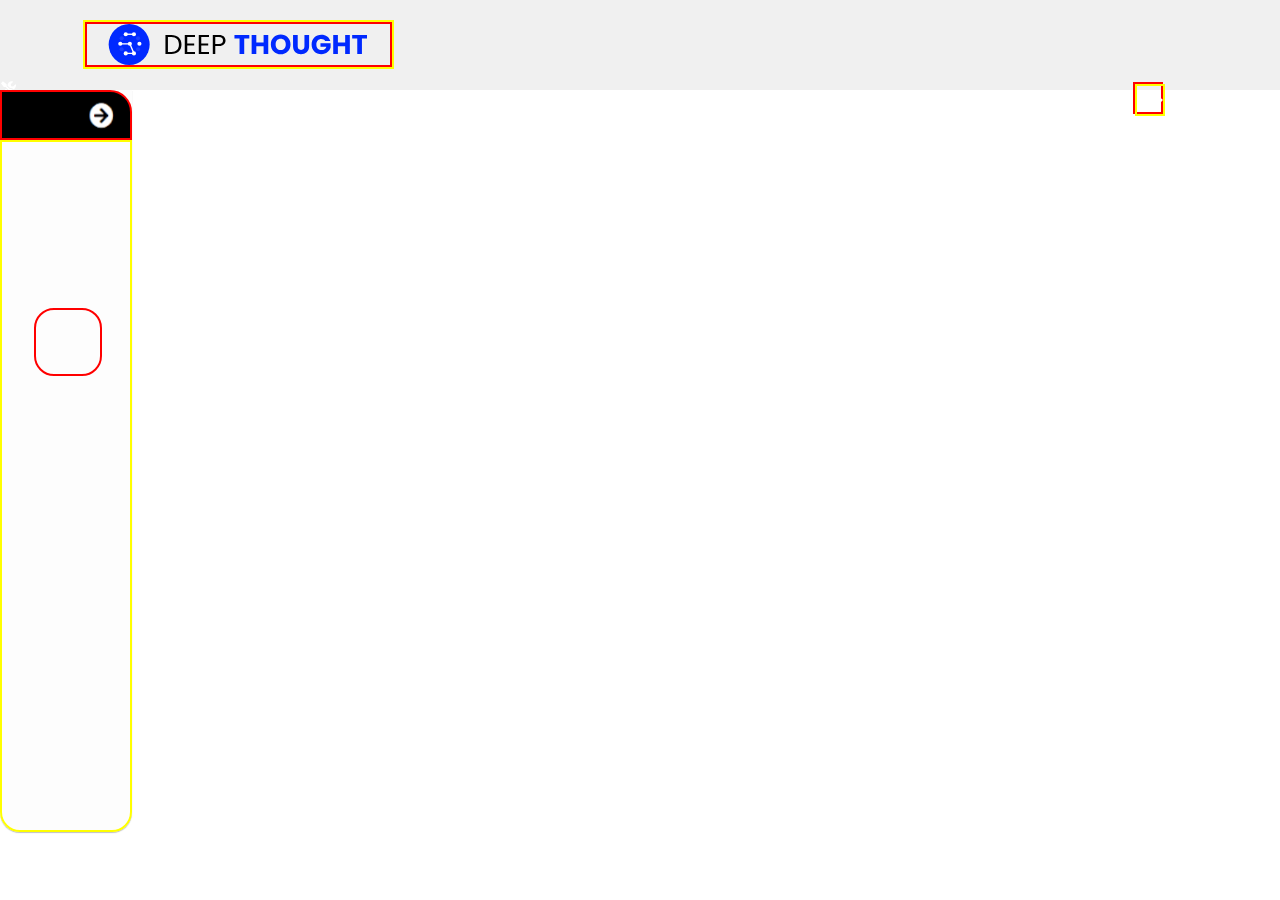
<file: Project 1/index.html>
<!DOCTYPE html>
<html lang="en">

<head>
    <meta charset="UTF-8">
    <meta name="viewport" content="width=device-width, initial-scale=1.0">
    <title>DTthon</title>
    <link rel="stylesheet" href="style.css">
</head>

<body>
    <!-- header -->
    <header>
        <div class="logo">
            <img src="assets/logo.svg" alt="logo">
        </div>

        <!-- <div class="icons"> -->
            <div class="icon home">
                <img src="assets/home-icon.svg" alt="home-icon">
            </div>

            <div class="icon tools">
                <img src="assets/tools.svg" alt="tools-icon">
            </div>

                <img class="image1" src="assets/notify.svg" alt="notify-icon">
                <img class="image2" src="assets/notify-ellipse.svg" alt="notify-icon">
            </div>

            <div class="icon profile">
                <img src="assets/profile-icon.png" alt="profile-icon">
            </div>

            <div class="icon-el dots">
                <div class="dot dot1"></div>
                <div class="dot dot2"></div>
                <div class="dot dot3"></div>
            </div>
        <!-- </div> -->
    </header>


    <!-- main -->
    <main>
        <div class="left">

            <div class=".left box1">
                <img src="assets/left_arrow.svg" alt="arrow">
            </div>


            <div class=".left box2">
                <div class="inner-box">
                    
                </div>
            </div>

        </div>
    </main>


    <script src="script.js"></script>
</body>

</html>
</file>
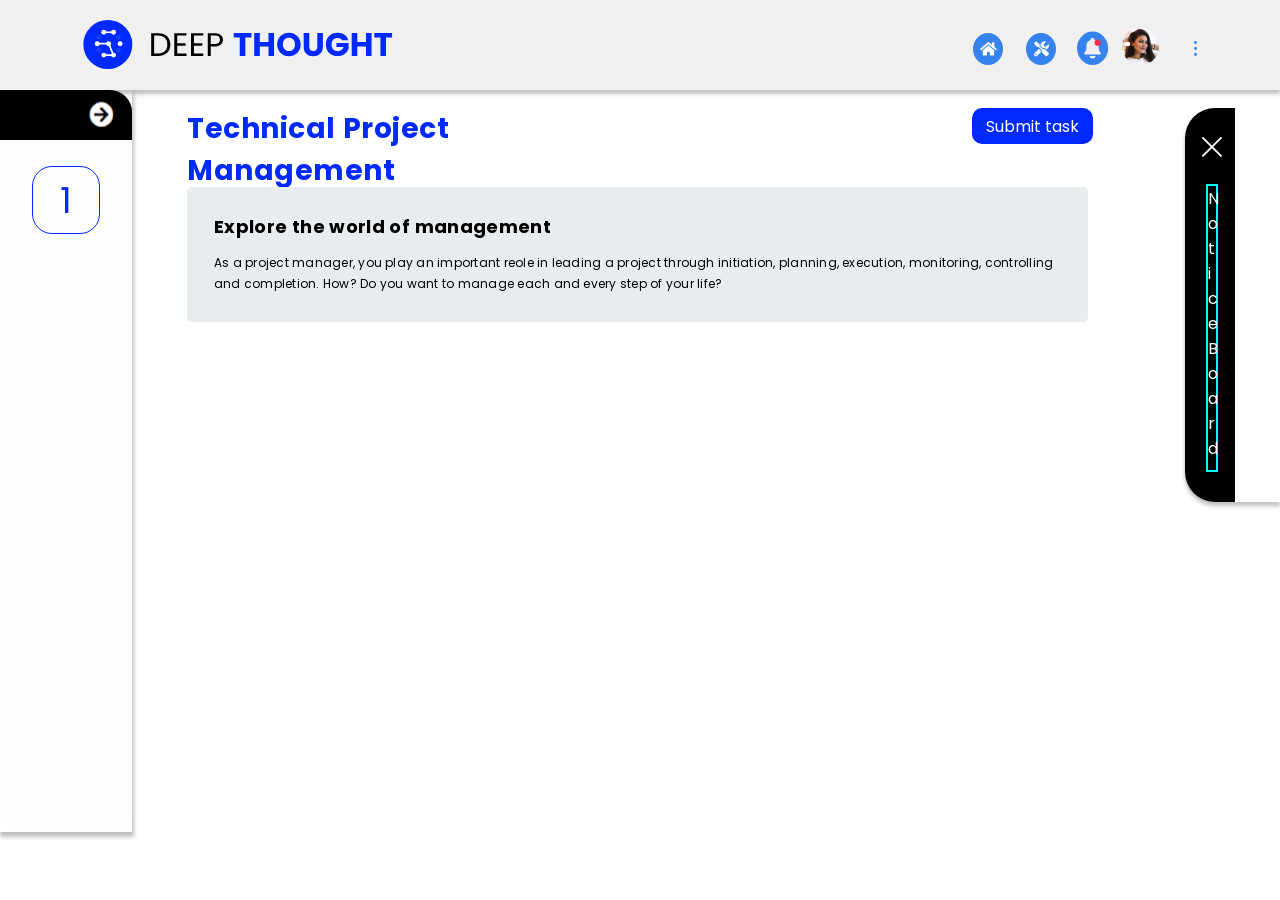
<file: Project 1/index2.html>
<!DOCTYPE html>
<html lang="en">
<head>
  <!-- Auhtor: Sagnika Goswami -->
   <!-- Date: 22 July 2024 -->
    <meta charset="UTF-8">
    <meta name="viewport" content="width=device-width, initial-scale=1.0">
    <title>DTthon</title>
    <link rel="stylesheet" href="style2.css">
    <link rel="preconnect" href="https://fonts.googleapis.com">
<link rel="preconnect" href="https://fonts.gstatic.com" crossorigin>
<link href="https://fonts.googleapis.com/css2?family=Poppins:ital,wght@0,100;0,200;0,300;0,400;0,500;0,600;0,700;0,800;0,900;1,100;1,200;1,300;1,400;1,500;1,600;1,700;1,800;1,900&display=swap" rel="stylesheet">
</head>
<body>
    <header>
        <!-- logo -->
         <div class="logo">
            <img src="assets/logo.svg" alt="logo">
         </div>

         <!-- icons -->
         <!-- home-icon -->
          <div class="icon home">
            <img src="assets/home.svg" alt="home-icon"  >
          </div>

          <!-- tools-icon -->
          <div class="icon tools">
            <img src="assets/tools.svg" alt="tools-icon" >
          </div>

          <!-- notify-icon -->
           <div class="icon notify">
            <img class="image1" src="assets/notification.svg" alt="notification-icon">
            <img class="image2" src="assets/notify-ellipse.svg" alt="notify-ellipse">
           </div>

           <!-- profile-icon -->
            <div class="profile">
              <img src="assets/profile-icon.png" alt="profile">
            </div>

            <!-- menu-dots -->
            <div class="menu-dot menu-dot1"></div>
            <div class="menu-dot menu-dot2"></div>
            <div class="menu-dot menu-dot3"></div>
    </header>


    <!-- main -->
     <!-- <main> -->
      <!-- left-panel -->
      <div class="left">
        <div class="box1">
          <img src="assets/left_arrow.svg" alt="arrow">
        </div>
        <div class="box2">
          <div class="sub-box2">1</div>
        </div>
      </div>

      <div class="heading">
      <h2>Technical Project Management</h2>
    </div>


    <div class="submit-button">
      <span>Submit task</span>
    </div>

    <div class="sub-heading">
      <div class="inner-box">
        <h3>Explore the world of management</h3>
        <p>As a project manager, you play an important reole in leading a project through initiation, planning, execution, monitoring, controlling and completion. How? Do you want to manage each and every step of your life?</p>
      </div>
    </div>


    <div class="right">
      <div class="box1">
          <div class="first-icon">
            <img src="assets/first-icon.svg" alt="X">
          </div>

          <div class="notice-board">
            <span>
              N
              o
              t
              i
              c
              e
              
              B
              o
              a
              r
              d
            </span>
          </div>
      </div>
    </div>


    <!-- <main>
    </main> -->





    
     <!-- </main> -->


     <div class="products">
      <!-- Hi -->
     </div>
     


    
</body>
<script src="script.js"></script>
</html>

<!-- Project 1 All Files and Assets -->
</file>
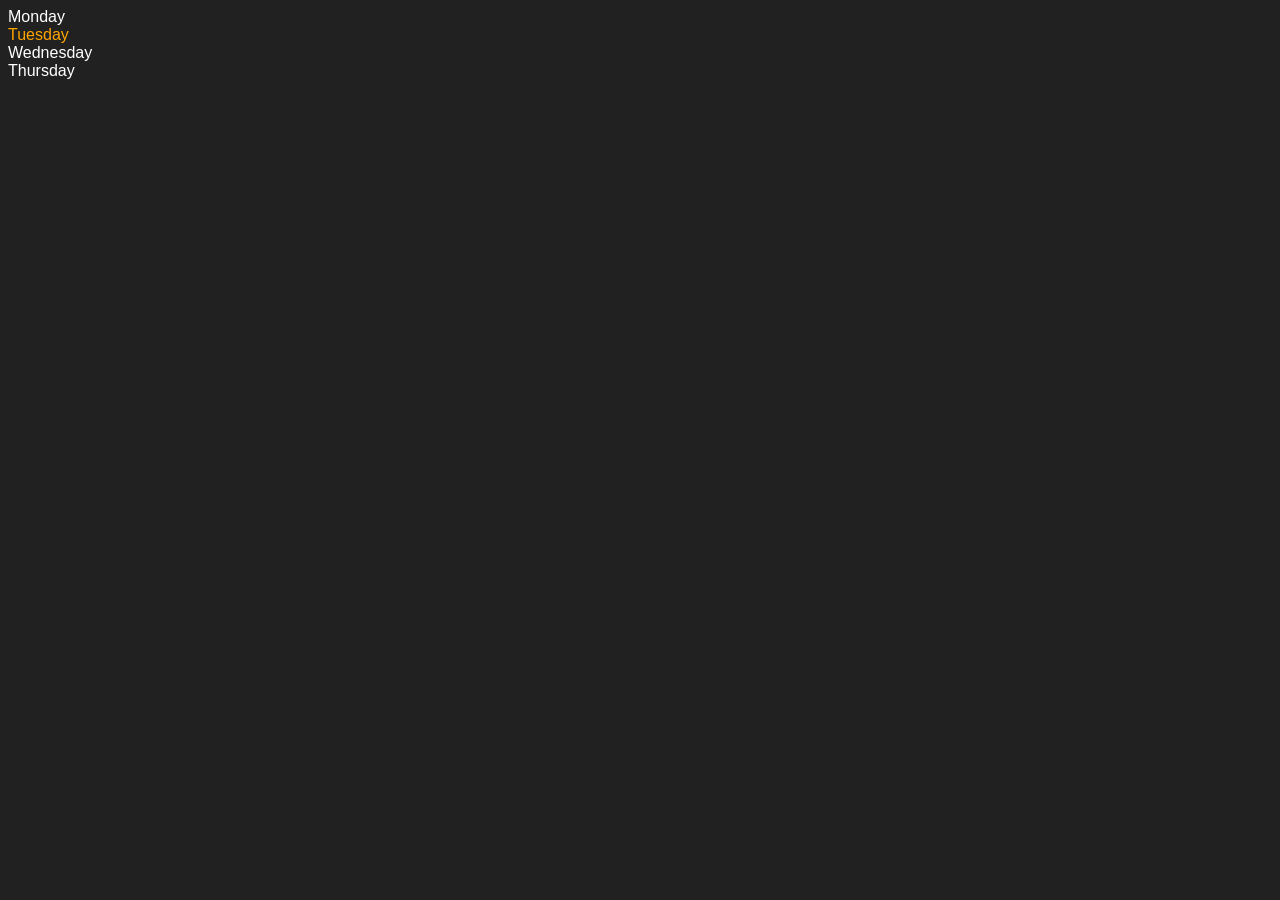
<file: Project 1/index3.html>
<!DOCTYPE html>
<html lang="en">
<head>
    <meta charset="UTF-8">
    <meta name="viewport" content="width=device-width, initial-scale=1.0">
    <title>DOM</title>
</head>
<body style="background-color: #212121; color: #fff;">
    <div class="parent">
        <div class="day">Monday</div>
        <div class="day">Tuesday</div>
        <div class="day">Wednesday</div>
        <div class="day">Thursday</div>
    </div>


    <script>
        const parent = document.querySelector('.parent');
        // console.log(parent);
        // console.log(parent.children[1].innerHTML);


    //     for(let i=0; i< parent.children.length; i++)
    // {
    //     console.log(parent.children[i].innerHTML)
    // }

    document.body.style.fontFamily = "Arial"
    parent.children[1].style.color = "orange"

    // console.log(parent.firstElementChild)
    // console.log(parent.lastElementChild)

    // let dayOne = document.querySelector('.day');
    // console.log(dayOne);
    // console.log(dayOne.parentElement)

    console.log("NODES: ", parent.childNodes)
    </script>
</body>
</html>
</file>
<file: Project 1/style.css>
:root {
    --header-color: #F0F0F0;
    --icon-color: #3683F0;
    --left-panel-color: #FDFDFD;
    --black-color: #000000;

}


* {
    margin: 0;
    padding: 0;
    box-sizing: border-box;
}


html,
body {
    height: 100%;
    max-width: 100%;
}


/* header */
header {
    position: relative;
    height: 90px;
    /* width: 100vw; */
    background-color: var(--header-color);
}

header .logo {
    position: relative;
    width: 311px;
    height: 49px;
    top: 20px;
    left: 83px;
    gap: 0px;
    opacity: 0px;
    border: 2px solid yellow;
}

header .logo img {
    height: 100%;
    width: 100%;
    border: 2px solid red;
}

/* header .icons {
    position: absolute;
    top: 20px;
    right: 83px;
    height: 49px;
    width: 40%;
    display: flex;
    align-items: center;
    justify-content: flex-end;

} */

/* header .icons .icon {
    border-radius: 50%;
    display: flex;
    justify-content: center;
    align-items: center;

    width: 30px;
    height: 32.37px;
    top: 0px;
    gap: 0px;
    opacity: 0px;
    background-color: var(--icon-color);
    margin-left: 30px;
}

header .icons .home {
    margin-left: 0;
    left: 0;
} */

header .home{
    position: relative;
    width: 30px;
height: 32.37px;
top: 33px;
left: 1133px;
gap: 0px;
opacity: 0px;
border: 2px solid red;
}

header .home img{
    width: 30px;
height: 32.37px;
top: 33px;
left: 1133px;
gap: 0px;
opacity: 0px;
border: 2px solid yellow;
}

header .icons .notify {
    position: relative;
    background-color: transparent;
    height: 36px;
    width: 36px;
}

header .icons .notify .image2 {
    position: absolute;
    top: 8px;
    right: 9px;
}

header .icons .dots .dot {
    width: 3.03px;
    height: 2.99px;
    border-radius: 50%;
    margin-top: 6px;
}

header .icons .dots {
    height: 100%;
    width: 3%;
    /* border: 2px solid yellow; */
    display: flex;
    flex-direction: column;
    justify-content: center;
    align-items: center;
    margin-left: 20px;
}

header .icons .dots .dot {
    background-color: var(--icon-color);
    border-radius: 50%;
}


/* main */
main {
    position: relative;
    /* height: calc(100vh - 90px); */
    /* width: 100vw; */
    background-color: aqua;
    left: 0;
}

main .left {
    position: absolute;
    width: 132px;
    height: 742px;
    left: 0;
    /* width: 20%;
height: 80%; */
    /* top: 140px; */
    gap: 0px;
    border-radius: 0px 0px 20px 20px;
    opacity: 0px;
    background-color: var(--left-panel-color);
    /* border: 2px solid red; */
    box-shadow: 0px 1px 1px 0px #00000040;

}

main .left .box1 {
    /* position: absolute; */
    width: 132px;
    height: 50px;
    top: 0;
    gap: 0px;
    border-radius: 0px 22px 0px 0px;
    opacity: 0px;
    background-color: var(--black-color);

    display: flex;
    align-items: center;
    border: 2px solid red;
    justify-content: flex-end;

}

main .left .box1 img {
    /* position: absolute; */
    /* position: relative; */
    width: 39px;
    height: 29px;
    top: 25px;
    left: 81px;
    gap: 0px;
    opacity: 0px;
    margin-right: calc(132px - 101px);
    margin-right: 81px;
    margin-right: calc(132px - 110px);
    margin-right: 10px;
}

main .left .box2 {
    /* position: absolute; */
    position: relative;
    width: 132px;
    height: 692px;
    top: 0px;
    gap: 0px;
    border-radius: 0px 0px 20px 20px;
    opacity: 0px;
    border: 2px solid yellow;
}


main .left .box2 .inner-box {
    position: relative;
    width: 68px;
    height: 68px;
    top: 166px;
    left: 32px;
    gap: 0px;
    border-radius: 20px;
    border: 1px 0px 0px 0px;
    opacity: 0px;
    border: 2px solid red;
}
</file>
<file: Project 1/style2.css>
:root {
    --icon-color: #3683F0;
    --header-color: #F0F0F0;
    --left-panel-color: #FDFDFD;
    --black-color: #000000;
    --left-panel-two-sub: #0029FF;
    --sub-heading-color: #E9ECEF;
    --white-color: #FFFFFF;

}


* {
    margin: 0;
    padding: 0;
    box-sizing: border-box;
    gap: 0px;
    opacity: 0px;
    font-family: Poppins;
}

html,
body {
    height: 100%;
    width: 100%;
    /* background-color: pink; */
}

/* header [nav-bar] */
header {
    position: relative;
    height: 90px;
    width: 100%;
    background-color: var(--header-color);
    box-shadow: 0px 4px 4px 0px #00000040;
}

/* nav-logo */
header .logo {
    position: relative;
    width: 311px;
    height: 49px;
    top: 20px;
    left: 83px;
    /* border: 2px solid red; */
    object-fit: cover;
}

header .logo img {
    height: 100%;
    width: 100%;
}

/* nav-icons */
header .icon {
    position: absolute;
    top: 33px;
    background-color: var(--icon-color);
    border-radius: 50%;
    width: 30px;
    height: 32.37px;
    display: flex;
    justify-content: center;
    align-items: center;
}

/* home-icon */
header .home {
    right: 277px;
}

/* tools-icon */
header .tools {
    right: 224px;
}

/* notification-icon */
header .notify {
    width: 30.27px;
    height: 32.52px;
    top: 31.91px;
    right: 171.85px;
    background-color: transparent;
}

header .notify .imgage1 {
    position: absolute;
    height: 100%;
    width: 100%;
    top: 0;
    right: 0;
}

header .notify .image2 {
    position: absolute;
    width: 7.06px;
    height: 7.59px;
    top: 38.41px;
    right: 7px;
    top: 7px;
}


header .profile {
    position: absolute;
    width: 37px;
    height: 37px;
    top: 28px;
    /* left: 1291px; */
    right: 121px;
    /* border: 2px solid red; */
    border-radius: 50%;
}

header .profile img {
    height: 100%;
    width: 100%;
}

header .menu-dot {
    position: absolute;
    width: 3.03px;
    height: 2.99px;
    right: 82.97px;
    background-color: var(--icon-color);
    border-radius: 50%;
}

header .menu-dot1 {
    top: 41px;
}

header .menu-dot2 {
    top: 46.98px;
}

header .menu-dot3 {
    top: 52.97px;
}


/* main */

/* main {
    display: flex;
    width: 100%;
} */

.left {
    width: 132px;
    height: 742px;
    top: 90px;
    border-radius: 20px 0px 0px 0px;
    /* border: 2px solid red; */
    box-shadow: 1px 4px 4px 1px #00000040;
    /* background-color: var(--left-panel-color); */
}

.left .box2 {
    width: 132px;
    height: 692px;
    top: 140px;
    border-radius: 0px 0px 20px 20px;
    /* border: 2px solid red; */
    background-color: var(--left-panel-color);
}

.left .box1 {
    width: 132px;
    height: 50px;
    top: 90px;
    border-radius: 0px 22px 0px 0px;
    /* border: 2px solid pink; */
    background-color: var(--black-color);
}

.left .box1 img {
    position: absolute;
    width: 39px;
    height: 29px;
    top: 100px;
    left: 81px;
}

.left .box2 .sub-box2 {
    position: absolute;
    width: 68px;
    height: 68px;
    top: 166px;
    left: 32px;
    border-radius: 20px;
    border: 1px solid var(--left-panel-two-sub);
    font-size: 36px;
    display: flex;
    justify-content: center;
    align-items: center;
    color: var(--left-panel-two-sub);
}


.heading {
    position: absolute;
    width: 466px;
    height: 42px;
    top: 108px;
    left: 187px;
    /* border: 2px solid red; */
}

.heading h2 {
    font-family: Poppins;
    font-size: 28px;
    font-weight: 700;
    line-height: 42px;
    letter-spacing: 0.02em;
    text-align: left;
    color: var(--left-panel-two-sub);
}


.sub-heading {
    position: absolute;
    width: calc(100% - 379px);
    height: 135px;
    top: 187px;
    left: 187px;
    /* right: 92px; */
    border-radius: 5px;
    background-color: var(--sub-heading-color);
    /* padding-left: 25px; */
    /* border: 2px solid red; */
}

.sub-heading .inner-box {
    position: absolute;
    width: calc(100% - 54px);
    height: 85px;
    top: 25px;
    left: 27px;
    gap: 0px;
    opacity: 0px;
    /* border: 2px solid black; */
}

.sub-heading .inner-box h3 {
    margin-bottom: 10px;
    font-family: Poppins;
    font-size: 18px;
    font-weight: 700;
    line-height: 30px;
    letter-spacing: 0.02em;
    text-align: left;
}

.sub-heading .inner-box p {
    font-family: Poppins;
    font-size: 12px;
    font-weight: 400;
    line-height: 21px;
    letter-spacing: 0.02em;
    text-align: left;
}


.submit-button {
    position: absolute;
    width: 121px;
    height: 36px;
    top: 108px;
    /* left: 1132px; */
    right: 187px;
    gap: 0px;
    opacity: 0px;
    /* border: 2px solid red; */
    color: var(--white-color);
    border-radius: 10px;
    background-color: var(--left-panel-two-sub);
    display: flex;
    justify-content: center;
    align-items: center;
}

.submit-button .span {
    font-size: 12px;
    font-weight: 500;
}

.right {
    position: absolute;
    width: 95px;
    height: 394px;
    top: 108px;
    right: 0;
    gap: 0px;
    border-radius: 30px 0px 0px 30px;
    opacity: 0px;
    /* border: 2px solid red; */
    box-shadow: 0px -4px 4px 0px #00000040;
    box-shadow: 0px 4px 4px 0px #00000040;
}


.right .box1 {
    width: 50px;
    height: 394px;
    top: 502px;
    left: 1345px;
    border-radius: 30px 0px 0px 30px;
    /* border: 2px solid red; */
    background-color: var(--black-color);
}


.right .box1 .first-icon {
    position: absolute;
    width: 34px;
    height: 34px;
    /* top: 120px; */
    /* left: 1355px; */
    bottom: 348px;
    right: 51px;
    padding: 17px 7.17px 0px 7px;
    gap: 24px;
    opacity: 0px;
    /* border: 2px solid red; */
}

.right .box1 img {
    position: absolute;
    width: 19.83px;
    height: 19.83px;
    top: 17px;
    left: 7px;
    /* left: 17px; */
    gap: 0px;
    border: 2px 0px 0px 0px;
    opacity: 0px;
    /* border: 2px solid burlywood; */
}

.right .box1 .notice-board {
    position: absolute;
    width: 12px;
    height: 288px;
    /* top: 184px;
left: 1366px; */
    /* right: 17px; */
    left: 21px;
    bottom: 30px;
    gap: 0px;
    opacity: 0px;
    border: 2px solid aqua;
    color: var(--white-color);
}


.right .ox1 .notice-board span {
    font-family: Poppins;
    font-size: 16px;
    font-weight: 400;
    line-height: 24px;
    letter-spacing: 0.02em;
    text-align: left;
}



/* main */
main {
    position: absolute;
    border: 2px solid black;
    height: 1160px;
    width: calc(100% - 379px);
    margin: auto;
    top: 397px;
    left: 214px;
    border-radius: 15px;
    display: flex;
    flex-wrap: wrap;
    justify-content: space-between;
}

/* main .title{
    background-color: aqua;
    height: 100px;
    width: 100px;
} */


/* Main Page Starts here */

.asset{
    height: 47%;
    width: 47%;
    border: 2px solid yellow;
    background-color: var(--left-panel-color);
    border-radius: 15px;
}


main .title{
    height: 50px;
    width: 100%;
    background-color: black;
    border-radius: 15px 15px 0px 0px;
    display: flex;
    justify-content: flex-end;
    align-items: center;
}

main .title .iButton{
    position: absolute;
    height: 100%;
    width: 20%;
    /* border: 2px solid green; */
    width: 22px;
height: 22px;
margin-right: 14px;
}

/* main.children[i].style.height = "47%"
    main.children[i].style.width = "47%"
    main.children[i].style.backgroundColor = "#FDFDFD"
    main.children[i].style.border = "2px solid red" */
</file>
